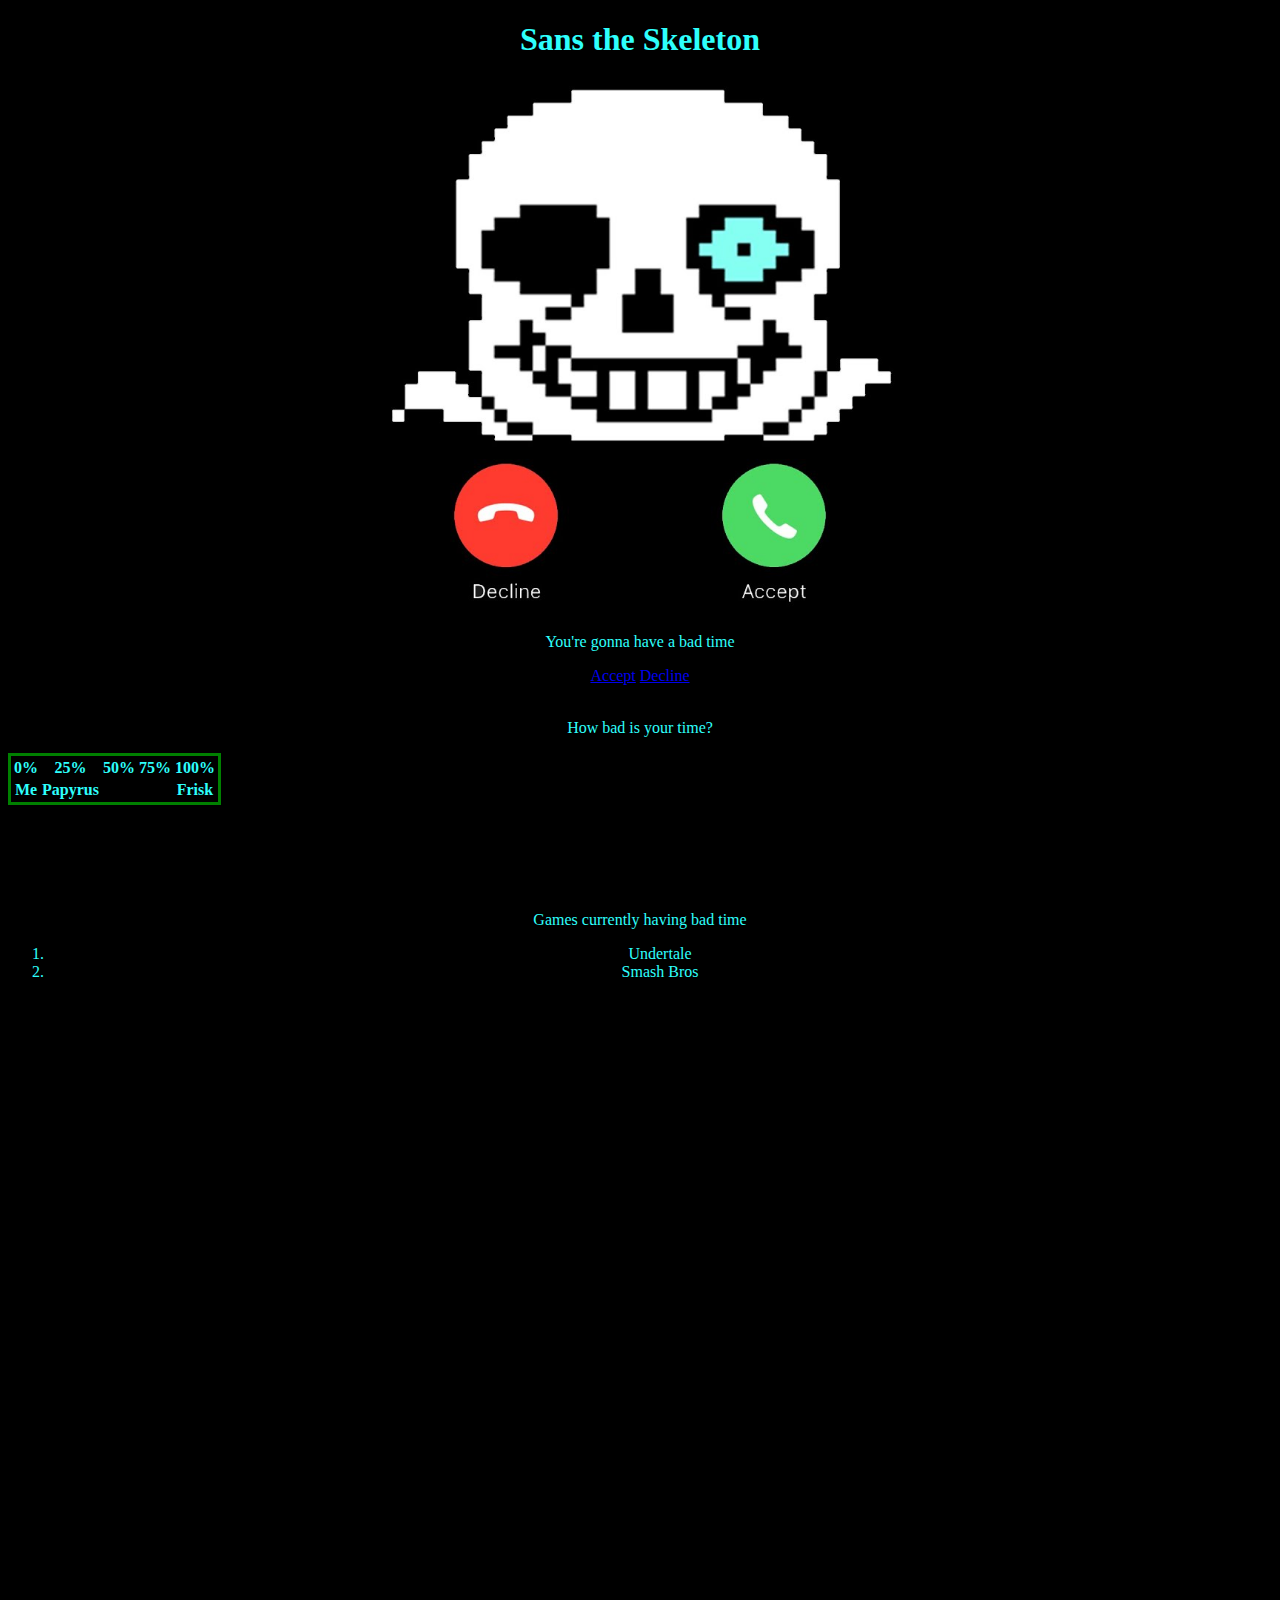
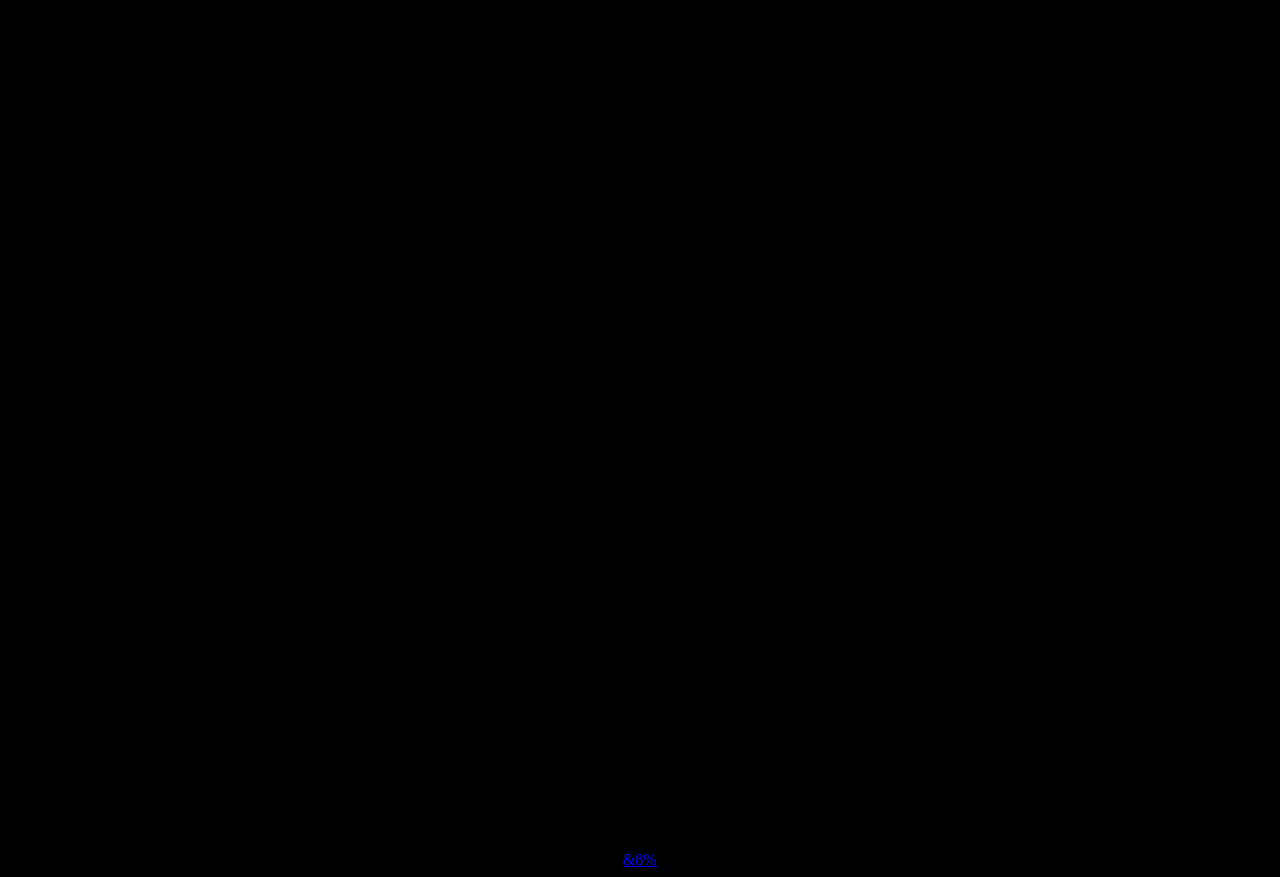
<file: index.html>
<!DOCTYPE html>
<html>
	<link rel="stylesheet" type="text/css" href="style.css">
<head>
	<title>My First WebPage</title>
</head>
<body>
	<h1>Sans the Skeleton</h1>
	<img src="Sans.jpg" width="75%">
	<p>You're gonna have a bad time</p>
	<a href="https://undertale.com/">Accept</a> <a href="https://youtu.be/ipRM0w3Zlzc">Decline</a>
	<br>
	<br>
	<p>How bad is your time?</p>
	<table>
		<tr>
			<th>0%</th>
			<th>25%</th>
			<th>50%</th>
			<th>75%</th>
			<th>100%</th>
		</tr>
		<tr>
			<th>Me</th>
			<th>Papyrus</th>
			<th></th>
			<th></th>
			<th>Frisk</th>
		</tr>
	</table>

	<br>
	<br>
	<br>
	<br>
	<br>
	<p>Games currently having bad time</p>
	<ol>
		<li>Undertale</li>
		<li>Smash Bros</li>
	</ol>
	<br>
	<br>
	<br>
	<br>
	<br>
	<br>
	<iframe src="https://scratch.mit.edu/projects/325798052/embed" allowtransparency="true" width="485" height="402" frameborder="0" scrolling="no" allowfullscreen></iframe>
	<iframe width="100%" height="900" scrolling="no" frameborder="no" allow="autoplay" src="https://w.soundcloud.com/player/?url=https%3A//api.soundcloud.com/tracks/226899939&color=%23ff5500&auto_play=false&hide_related=false&show_comments=true&show_user=true&show_reposts=false&show_teaser=true&visual=true"></iframe>
	<br><br><br>
	<a href="page2.html">&8%</a>
</body>
</html>
</file>
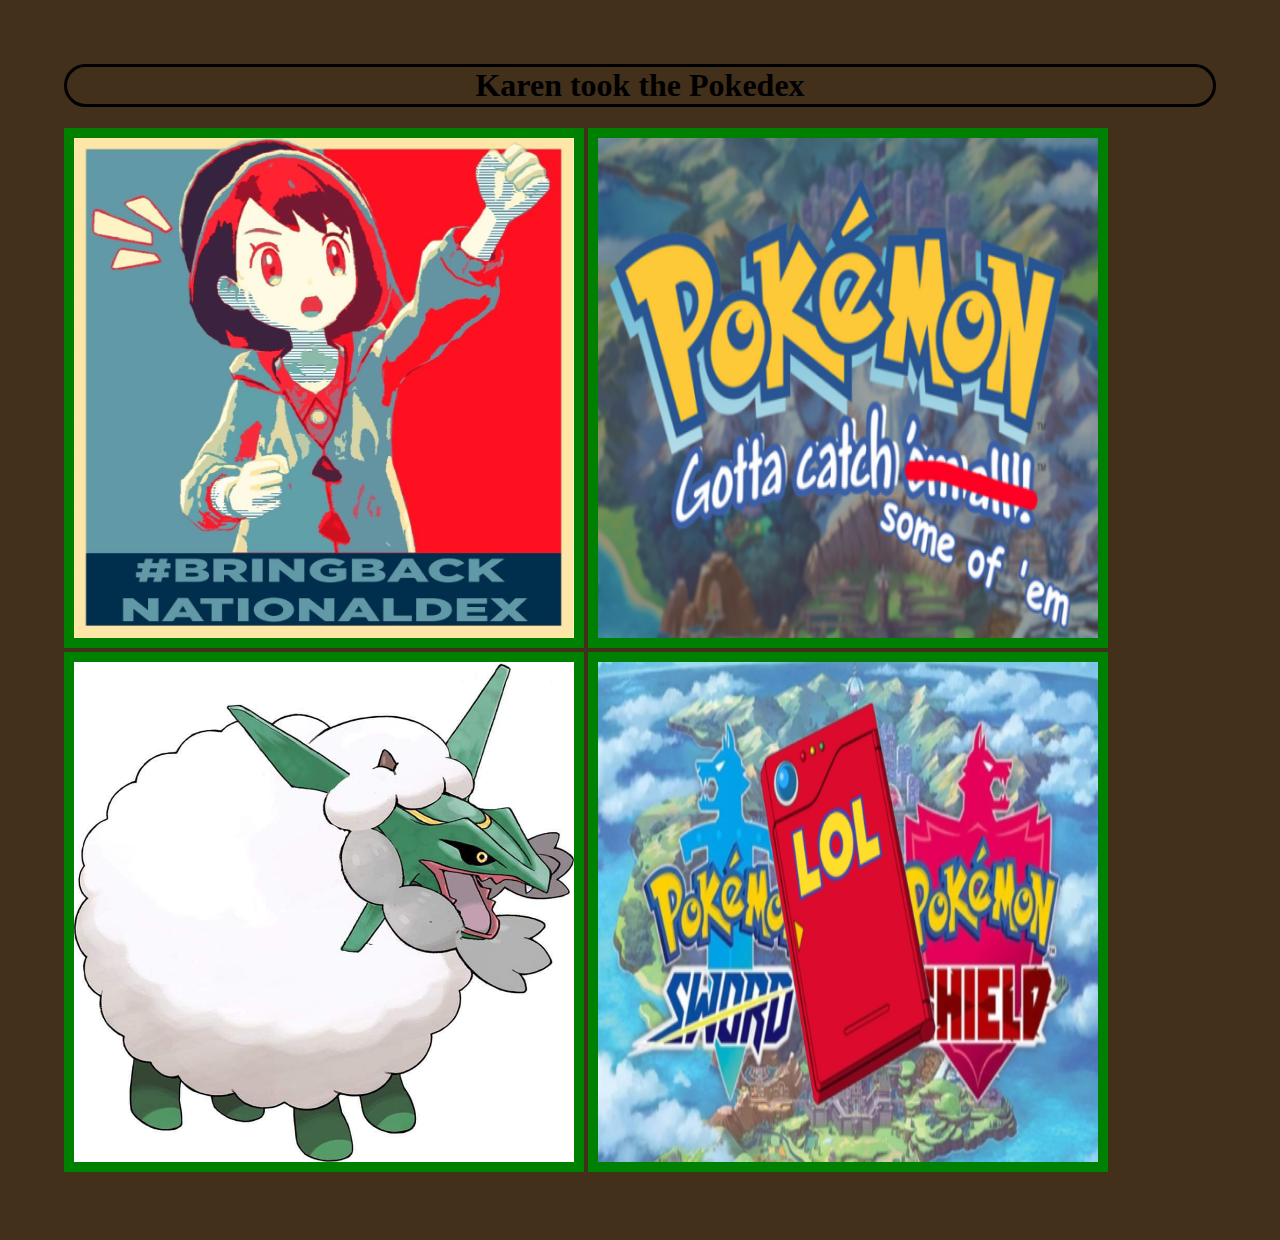
<file: page2.html>
<!DOCTYPE html>
<html>
<link rel="stylesheet" type="text/css" href="style2.css">
<head>
	<title>Please come back I miss you</title>
</head>
<body>
	<h1>Karen took the Pokedex</h1>
<img src="propoganda1.jpg" width="500" height="500">
<img src="propoganda2.png" width="500" height="500">
<img src="propoganda3.jpg" width="500" height="500">
<img src="propoganda4.png" width="500" height="500">
</body>
</html>
</file>
<file: style.css>
body
{
	color: #2efffc;
	background-color: #000000;
	text-align: center;
}
table
{
	border-style: solid;
	border-color: green;
}
</file>
<file: style2.css>
body
{
	background-color: #42301b;
	text-align: left;
	margin: 5%;
}
h1
{
	text-align: center;
	border-style: solid;
	border-radius: 25px;
	

}
h1:hover
{
	background-color: green;
	transition: 0.5s;
}
img
{
	border-style: solid;
	border-color: green;
	border-width: 10px;
}
img:hover
{
	transform: scale(1.2);
	transition: 0.5s;
}
</file>
